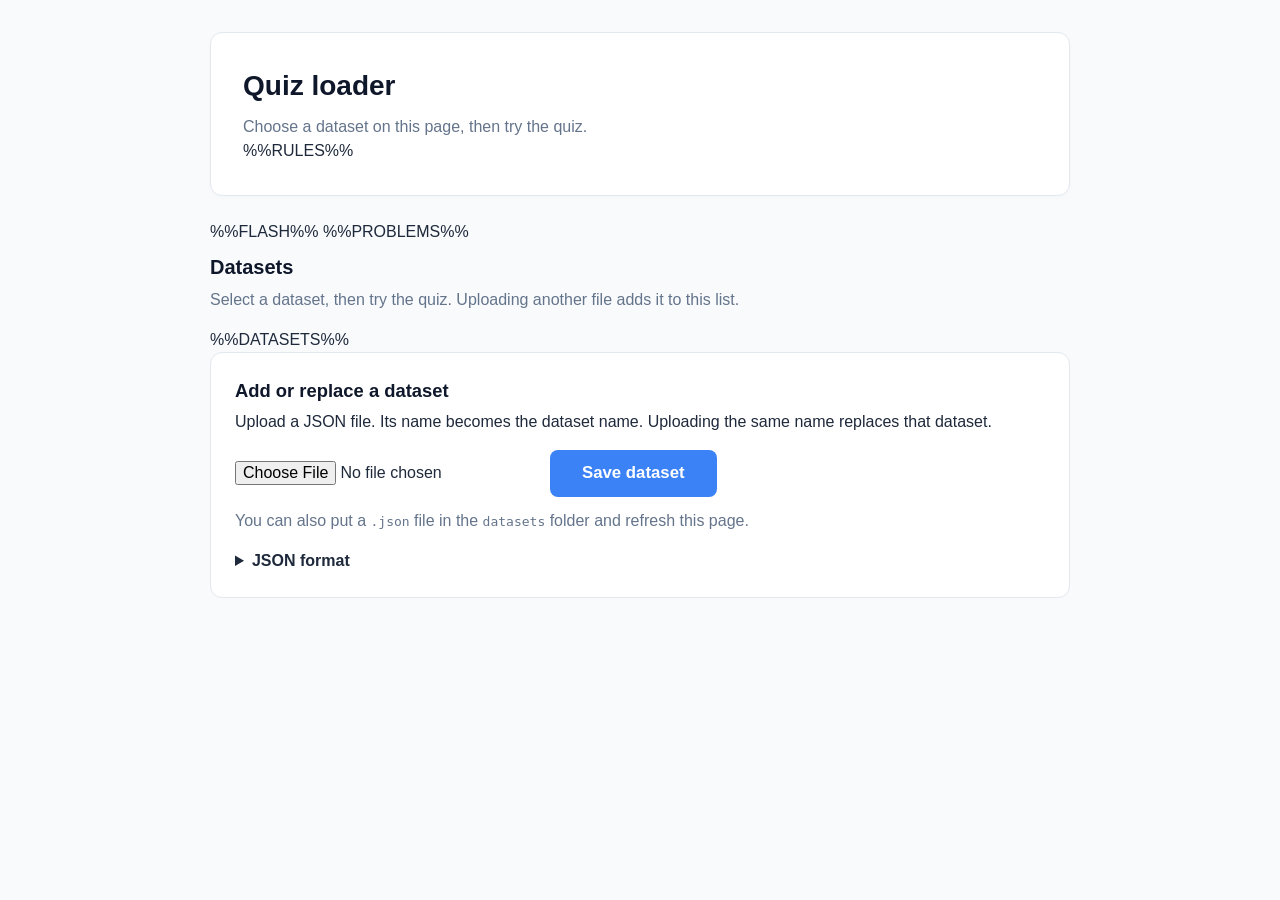
<file: templates/home.html>
<!DOCTYPE html>
<html lang="en">
<head>
  <meta charset="UTF-8">
  <meta name="viewport" content="width=device-width, initial-scale=1.0">
  <title>Quiz loader</title>
  <link rel="stylesheet" href="/static/style.css">
</head>
<body>
<div class="container">
  <header>
    <h1>Quiz loader</h1>
    <p class="subtitle">Choose a dataset on this page, then try the quiz.</p>
    %%RULES%%
  </header>

  %%FLASH%%
  %%PROBLEMS%%

  <section>
    <h2 class="section-title">Datasets</h2>
    <p class="subtitle section-intro">Select a dataset, then try the quiz. Uploading another file adds it to this list.</p>
    %%DATASETS%%
  </section>

  <section class="question-card" id="upload">
    <h2>Add or replace a dataset</h2>
    <p>Upload a JSON file. Its name becomes the dataset name. Uploading the same name replaces that dataset.</p>
    <form action="/upload" method="post" enctype="multipart/form-data">
      <div class="file-row">
        <input type="file" name="dataset_file" accept=".json,application/json" required>
        <button type="submit" class="btn btn-submit">Save dataset</button>
      </div>
    </form>
    <p class="upload-help">You can also put a <code>.json</code> file in the <code>datasets</code> folder and refresh this page.</p>
    <details>
      <summary>JSON format</summary>
      <pre class="sample">{
  "title": "Sample quiz",
  "subtitle": "Optional description",
  "questions": [
    {
      "id": 1,
      "title": "Question 1",
      "text": "Which statements are true?",
      "options": [
        {"id": "A", "text": "First statement"},
        {"id": "B", "text": "Second statement"}
      ],
      "correct": ["A"],
      "explanation": "A is true because..."
    }
  ]
}</pre>
    </details>
  </section>
</div>
</body>
</html>
</file>
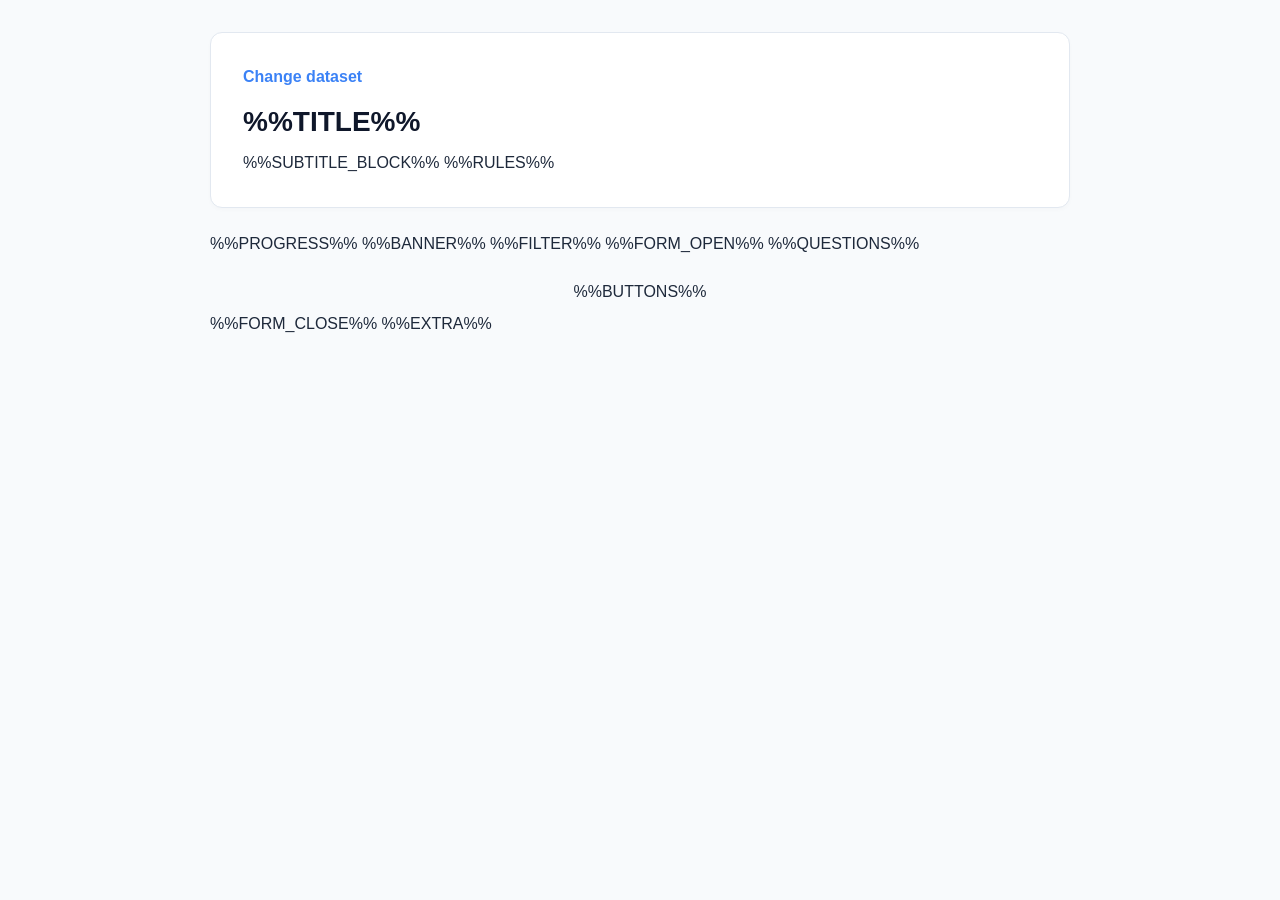
<file: templates/quiz.html>
<!DOCTYPE html>
<html lang="en">
<head>
  <meta charset="UTF-8">
  <meta name="viewport" content="width=device-width, initial-scale=1.0">
  <title>%%TITLE%%</title>
  <link rel="stylesheet" href="/static/style.css">
</head>
<body>
<div class="container">
  <header>
    <p class="back-link"><a href="/">Change dataset</a></p>
    <h1>%%TITLE%%</h1>
    %%SUBTITLE_BLOCK%%
    %%RULES%%
  </header>

  %%PROGRESS%%
  %%BANNER%%
  %%FILTER%%

  %%FORM_OPEN%%
    %%QUESTIONS%%
    <div class="btn-container">
      %%BUTTONS%%
    </div>
  %%FORM_CLOSE%%
  %%EXTRA%%
</div>
</body>
</html>
</file>
<file: static/style.css>
:root {
  --bg: #f8fafc;
  --card-bg: #ffffff;
  --text: #1e293b;
  --text-muted: #64748b;
  --primary: #3b82f6;
  --primary-hover: #2563eb;
  --border: #e2e8f0;
  --success-bg: #ecfdf5;
  --success-border: #10b981;
  --warning-bg: #fffbeb;
  --warning-border: #f59e0b;
  --danger-bg: #fef2f2;
  --danger-border: #ef4444;
}

* { box-sizing: border-box; margin: 0; padding: 0; }
body {
  background-color: var(--bg);
  color: var(--text);
  padding: 2rem 1rem;
  line-height: 1.5;
  font-family: -apple-system, BlinkMacSystemFont, "Segoe UI", Roboto, sans-serif;
}
.container { max-width: 860px; margin: 0 auto; }

header {
  background: var(--card-bg);
  padding: 2rem;
  border-radius: 12px;
  border: 1px solid var(--border);
  margin-bottom: 1.5rem;
  box-shadow: 0 2px 4px rgba(0, 0, 0, 0.02);
}
h1 { font-size: 1.75rem; margin-bottom: 0.5rem; color: #0f172a; }
.subtitle { color: var(--text-muted); }
.meta { color: var(--text-muted); font-size: 0.9rem; margin-top: 0.35rem; }
.section-title { font-size: 1.25rem; margin: 0.5rem 0 0.35rem; color: #0f172a; }
.section-intro { margin-bottom: 1rem; }

.rules {
  background: #eff6ff;
  border-left: 4px solid var(--primary);
  padding: 1rem;
  margin-top: 1rem;
  border-radius: 0 6px 6px 0;
  font-size: 0.9rem;
}
.rules ul { margin-left: 1.25rem; margin-top: 0.25rem; }

.back-link { margin-bottom: 0.75rem; }
.back-link a { color: var(--primary); font-weight: 600; text-decoration: none; }
.back-link a:hover { text-decoration: underline; }

.flash { border-radius: 8px; padding: 0.9rem 1rem; margin-bottom: 1rem; }
.flash-ok { background: var(--success-bg); border: 1px solid var(--success-border); }
.flash-err { background: var(--danger-bg); border: 1px solid var(--danger-border); }
.flash a { color: var(--primary-hover); font-weight: 700; }
.flash ul { margin: 0.4rem 0 0 1.25rem; }

.question-card {
  background: var(--card-bg);
  border: 1px solid var(--border);
  border-radius: 12px;
  padding: 1.5rem;
  margin-bottom: 1.5rem;
}
.question-card h2 { font-size: 1.15rem; margin-bottom: 0.35rem; color: #0f172a; }
.question-title {
  font-size: 1.1rem;
  font-weight: 600;
  margin-bottom: 1rem;
  display: flex;
  justify-content: space-between;
  align-items: flex-start;
  gap: 1rem;
}
.question-text { margin-bottom: 1rem; color: #334155; }
.question-score {
  font-size: 0.85rem;
  padding: 0.2rem 0.6rem;
  border-radius: 9999px;
  font-weight: 600;
  white-space: nowrap;
}
.score-good { background: var(--success-bg); color: #065f46; border: 1px solid var(--success-border); }
.score-mid { background: var(--warning-bg); color: #92400e; border: 1px solid var(--warning-border); }
.score-bad { background: var(--danger-bg); color: #991b1b; border: 1px solid var(--danger-border); }

.dataset-list { display: flex; flex-direction: column; gap: 0.75rem; }
.dataset-card {
  display: flex;
  align-items: flex-start;
  gap: 0.9rem;
  cursor: pointer;
  margin-bottom: 0;
}
.dataset-card input[type="radio"] {
  width: 1.15rem;
  height: 1.15rem;
  margin-top: 0.25rem;
  flex: 0 0 auto;
  accent-color: var(--primary);
}
.dataset-card:hover { border-color: #93c5fd; }
.dataset-card:has(input:checked) {
  border-color: var(--primary);
  box-shadow: 0 0 0 3px rgba(59, 130, 246, 0.15);
}
.empty {
  background: var(--card-bg);
  border: 1px dashed var(--border);
  border-radius: 12px;
  padding: 1rem 1.25rem;
  color: var(--text-muted);
}

.options-list { display: flex; flex-direction: column; gap: 0.6rem; }
.option-label {
  display: flex;
  align-items: flex-start;
  gap: 0.75rem;
  padding: 0.75rem 1rem;
  border: 1px solid var(--border);
  border-radius: 8px;
  cursor: pointer;
  transition: background-color 0.15s, border-color 0.15s;
}
.option-label:hover { background-color: #f1f5f9; }
.option-label input[type="checkbox"] {
  margin-top: 0.25rem;
  width: 1.1rem;
  height: 1.1rem;
  cursor: pointer;
  flex: 0 0 auto;
}
.option-label span { flex: 1; }
.correct-opt { background: #dcfce7 !important; border-color: #86efac !important; font-weight: 500; }
.wrong-opt { background: #fee2e2 !important; border-color: #fca5a5 !important; }
.option-label:has(input:disabled) { cursor: default; }
.option-label input:disabled { cursor: default; }

.explanation { margin-top: 1rem; padding: 1rem; border-radius: 8px; font-size: 0.9rem; }
.explanation.good { background: var(--success-bg); border: 1px solid var(--success-border); }
.explanation.neutral { background: #f8fafc; border: 1px solid var(--border); }

.btn-container { display: flex; gap: 1rem; justify-content: center; flex-wrap: wrap; margin: 1.5rem 0 0.5rem; }
.btn {
  display: inline-block;
  padding: 0.85rem 2rem;
  border: none;
  border-radius: 8px;
  font-size: 1.05rem;
  font-weight: 600;
  font-family: inherit;
  cursor: pointer;
  text-decoration: none;
  text-align: center;
  transition: background-color 0.2s;
}
.btn-submit { background: var(--primary); color: white; }
.btn-submit:hover { background: var(--primary-hover); }
.btn-reset { background: #64748b; color: white; }
.btn-reset:hover { background: #475569; }
.btn-secondary { background: white; color: var(--text); border: 1px solid var(--border); }
.btn-secondary:hover { background: #f1f5f9; }

.score-banner {
  background: var(--card-bg);
  border: 2px solid var(--primary);
  border-radius: 12px;
  padding: 1.5rem;
  margin-bottom: 1.5rem;
  text-align: center;
}
.score-banner h2 { font-size: 2rem; color: var(--primary); margin-bottom: 0.5rem; }
.score-percent { font-weight: 600; }
.stat-row {
  display: grid;
  grid-template-columns: repeat(3, 1fr);
  gap: 0.75rem;
  margin-top: 1rem;
}
.stat {
  background: var(--bg);
  border-radius: 8px;
  padding: 0.75rem 0.5rem;
}
.stat strong { display: block; font-size: 1.35rem; color: #0f172a; }
.stat span { color: var(--text-muted); font-size: 0.85rem; }
.progress { margin-bottom: 1rem; }
.progress-label {
  display: flex;
  justify-content: space-between;
  gap: 1rem;
  color: var(--text-muted);
  font-size: 0.9rem;
  font-weight: 600;
  margin-bottom: 0.4rem;
}
.progress-track {
  height: 8px;
  background: #e2e8f0;
  border-radius: 999px;
  overflow: hidden;
}
.progress-fill { height: 100%; background: var(--primary); }
.wrong-filter {
  display: flex;
  align-items: center;
  gap: 0.6rem;
  margin: 0 0 1rem;
  font-weight: 600;
  cursor: pointer;
}
.wrong-filter input { width: 1.1rem; height: 1.1rem; accent-color: var(--primary); }
.question-card[hidden] { display: none !important; }

.file-row { display: flex; gap: 0.75rem; flex-wrap: wrap; align-items: center; margin-top: 1rem; }
input[type="file"] { font: inherit; max-width: 100%; }
.upload-help { color: var(--text-muted); margin-top: 0.75rem; }
details { margin-top: 1rem; }
summary { cursor: pointer; font-weight: 600; }
pre.sample {
  background: #0f172a;
  color: #e2e8f0;
  padding: 1rem;
  border-radius: 8px;
  overflow: auto;
  font-size: 0.85rem;
  margin-top: 0.75rem;
  line-height: 1.45;
}

.btn:focus-visible, a:focus-visible, input:focus-visible, summary:focus-visible {
  outline: 3px solid #93c5fd;
  outline-offset: 2px;
}

@media (max-width: 640px) {
  body { padding: 1rem 0.75rem; }
  header, .question-card { padding: 1.1rem; }
  .question-title { flex-direction: column; }
  .question-score { white-space: normal; }
  .stat-row { grid-template-columns: 1fr; }
}
</file>
